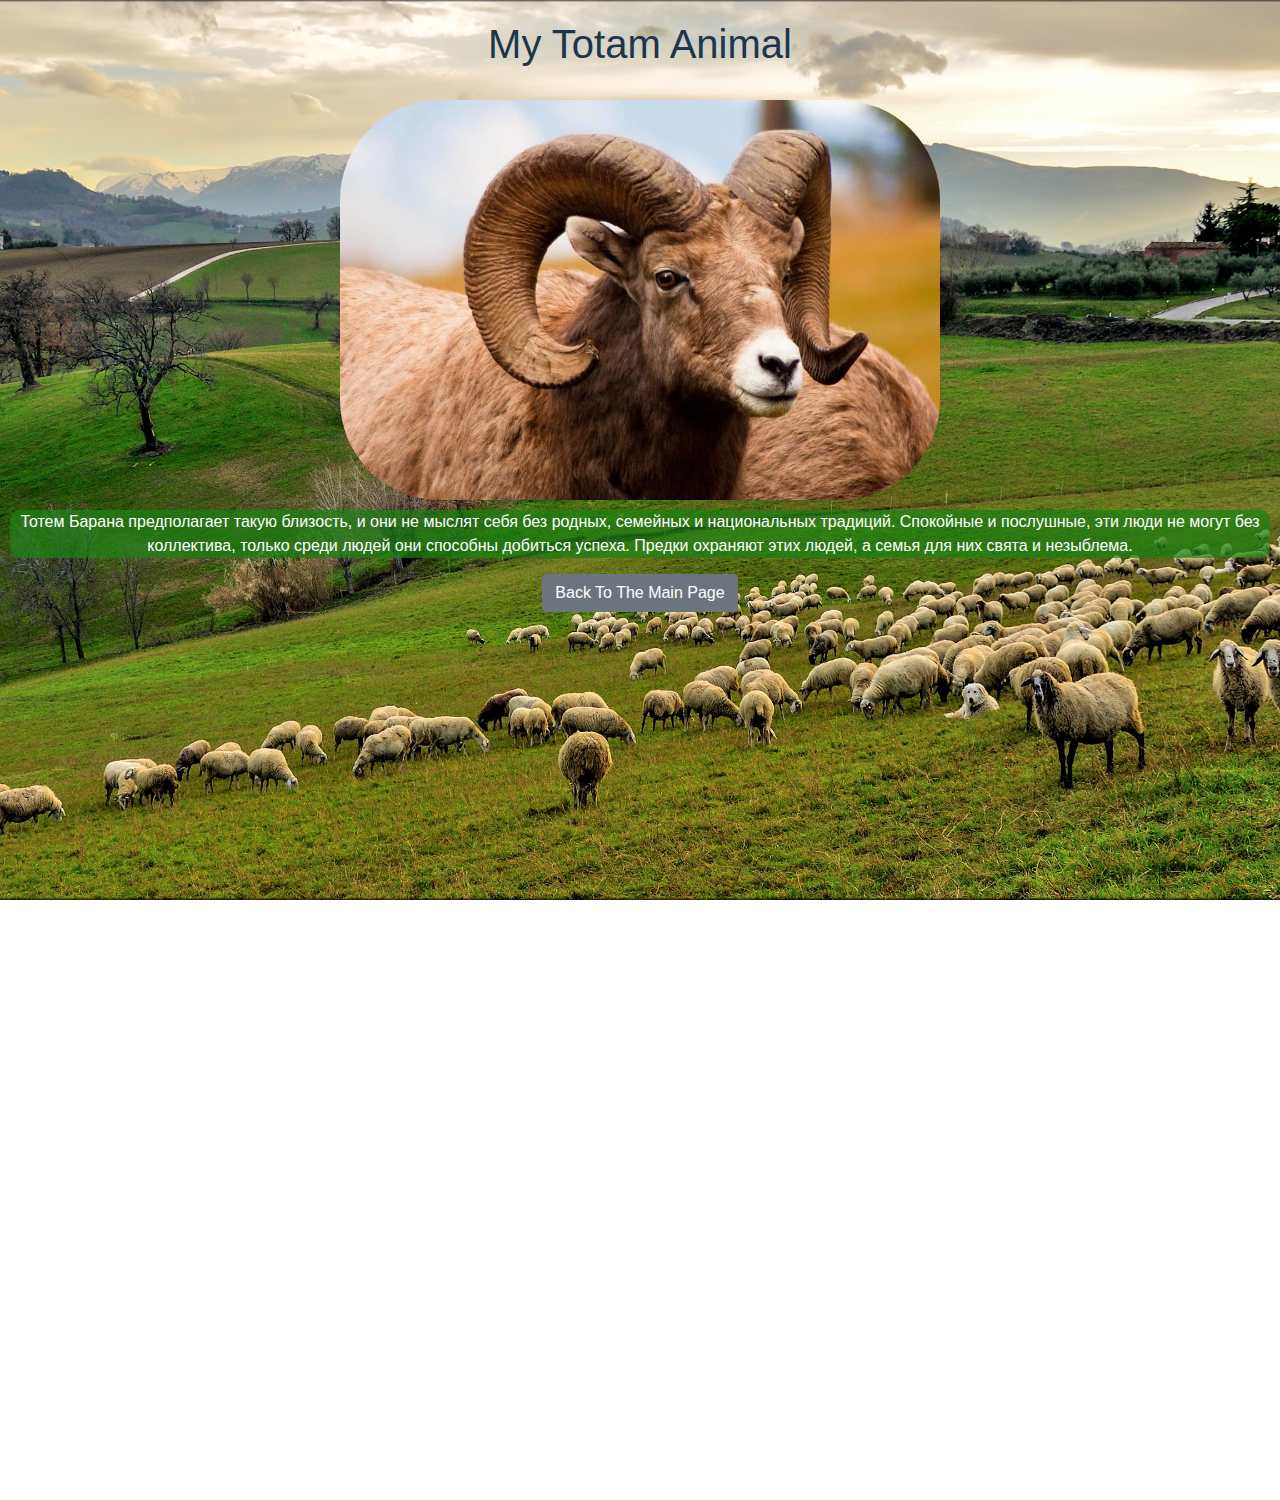
<file: totamAnimal.html>
<!DOCTYPE html>
<html>


<head>
    <title>Totam animal</title>

    <!-- Link to CSS file -->
    <link rel="stylesheet" href="view.css" />

    <link rel="stylesheet" href="https://maxcdn.bootstrapcdn.com/bootstrap/4.4.1/css/bootstrap.min.css">
    <script src="https://ajax.googleapis.com/ajax/libs/jquery/3.4.1/jquery.min.js"></script>
    <script src="https://cdnjs.cloudflare.com/ajax/libs/popper.js/1.16.0/umd/popper.min.js"></script>
    <script src="https://maxcdn.bootstrapcdn.com/bootstrap/4.4.1/js/bootstrap.min.js"></script>


</head>


<!-- Main Body -->

<body>
    <div class="mainPhoto2">
        <div class="Header">
            <h1>My Totam Animal</h1>
        </div>
        <br>

        <div class="myPhoto">
            <img style="border-radius: 100px;"src="images/s1200.jfif" alt="Andrew's photo" widht="500" height="400">


            <p id="myStyle">
                Тотем Барана предполагает такую близость, и они не мыслят себя без родных, семейных и
                национальных
                традиций.
                Спокойные и послушные, эти люди не могут без коллектива, только среди людей они способны
                добиться
                успеха.
                Предки охраняют этих людей, а семья для них свята и незыблема.
            </p>
            


            <button type="button" class="btn btn-secondary">
                <a href="index.html" style="color: white;">Back To The Main Page</a>
            </button>
        </div>
    </div>


</body>

</html>
</file>
<file: view.css>
.topNavigation {
    /* The image used */
    background-image: url("images/mountain.jpg");

    /* Set a specific height */
    height: 350px;

    /* Create the parallax scrolling effect */
    background-attachment: fixed;
    background-position: center;
    background-repeat: no-repeat;
    background-size: cover;
} 

.mainPhoto {
  background-image: url("images/backgroundGradient.png");

    /* Set a specific height */
    height: 1300px;

    /* Create the parallax scrolling effect */
    
    background-attachment: fixed;
    background-position: center;
    background-repeat: no-repeat;
    background-size: cover;
}

.mainPhoto2 {
  background-image: url("images/resize.php.jfif");

    /* Set a specific height */
    height: 1500px;

    /* Create the parallax scrolling effect */
    
    background-attachment: fixed;
    background-position: center;
    background-repeat: no-repeat;
    background-size: cover;
}

.middleSection
{
    background-image: url("images/mountain.jpg");
    /* Set a specific height */
    height: 250px;

    /* Create the parallax scrolling effect */
    background-attachment: fixed;
    background-position: center;
    background-repeat: no-repeat;
    background-size: cover; 
}

.bottomSection
{
    background-image: url("images/backgroundGradient.png");
    /* Set a specific height */
    height: 1000px;

    /* Create the parallax scrolling effect */
    background-attachment: fixed;
    background-position: center;
    background-repeat: no-repeat;
    background-size: cover; 
}


.titleText {
    text-align: center;
    background-color: rgb(4, 28, 65);
    border-radius: 25px;
    color:#fbfcfd;
    letter-spacing: 5px;
    padding: 10px;
    margin-top: 80px;
    margin-bottom: 25%;
    margin-right: 30%;
    margin-left: 30%;
    font-size: 20px;
    font-family: Georgia, 'Times New Roman', Times, serif;
}


.Header {
    text-align: center;
    padding-top: 20px;
    color:#1d354d;
}




/* -------Buttons layout------- */
#myBtn {
    display: none;
    position: fixed;
    bottom: 20px;
    right: 30px;
    z-index: 99;
    font-size: 18px;
    border: none;
    outline: none;
    background-color: red;
    color: white;
    cursor: pointer;
    padding: 15px;
    border-radius: 4px;
  }

  .myPhoto {
        text-align: center;
        display: block;
  }


  #myStyle {
    color: white;
    background-color: rgb(27, 129, 18, 0.7);
    border-radius: 10px;
    margin-left: 10px;
    margin-right: 10px;
    margin-top: 10px;
}
</file>
